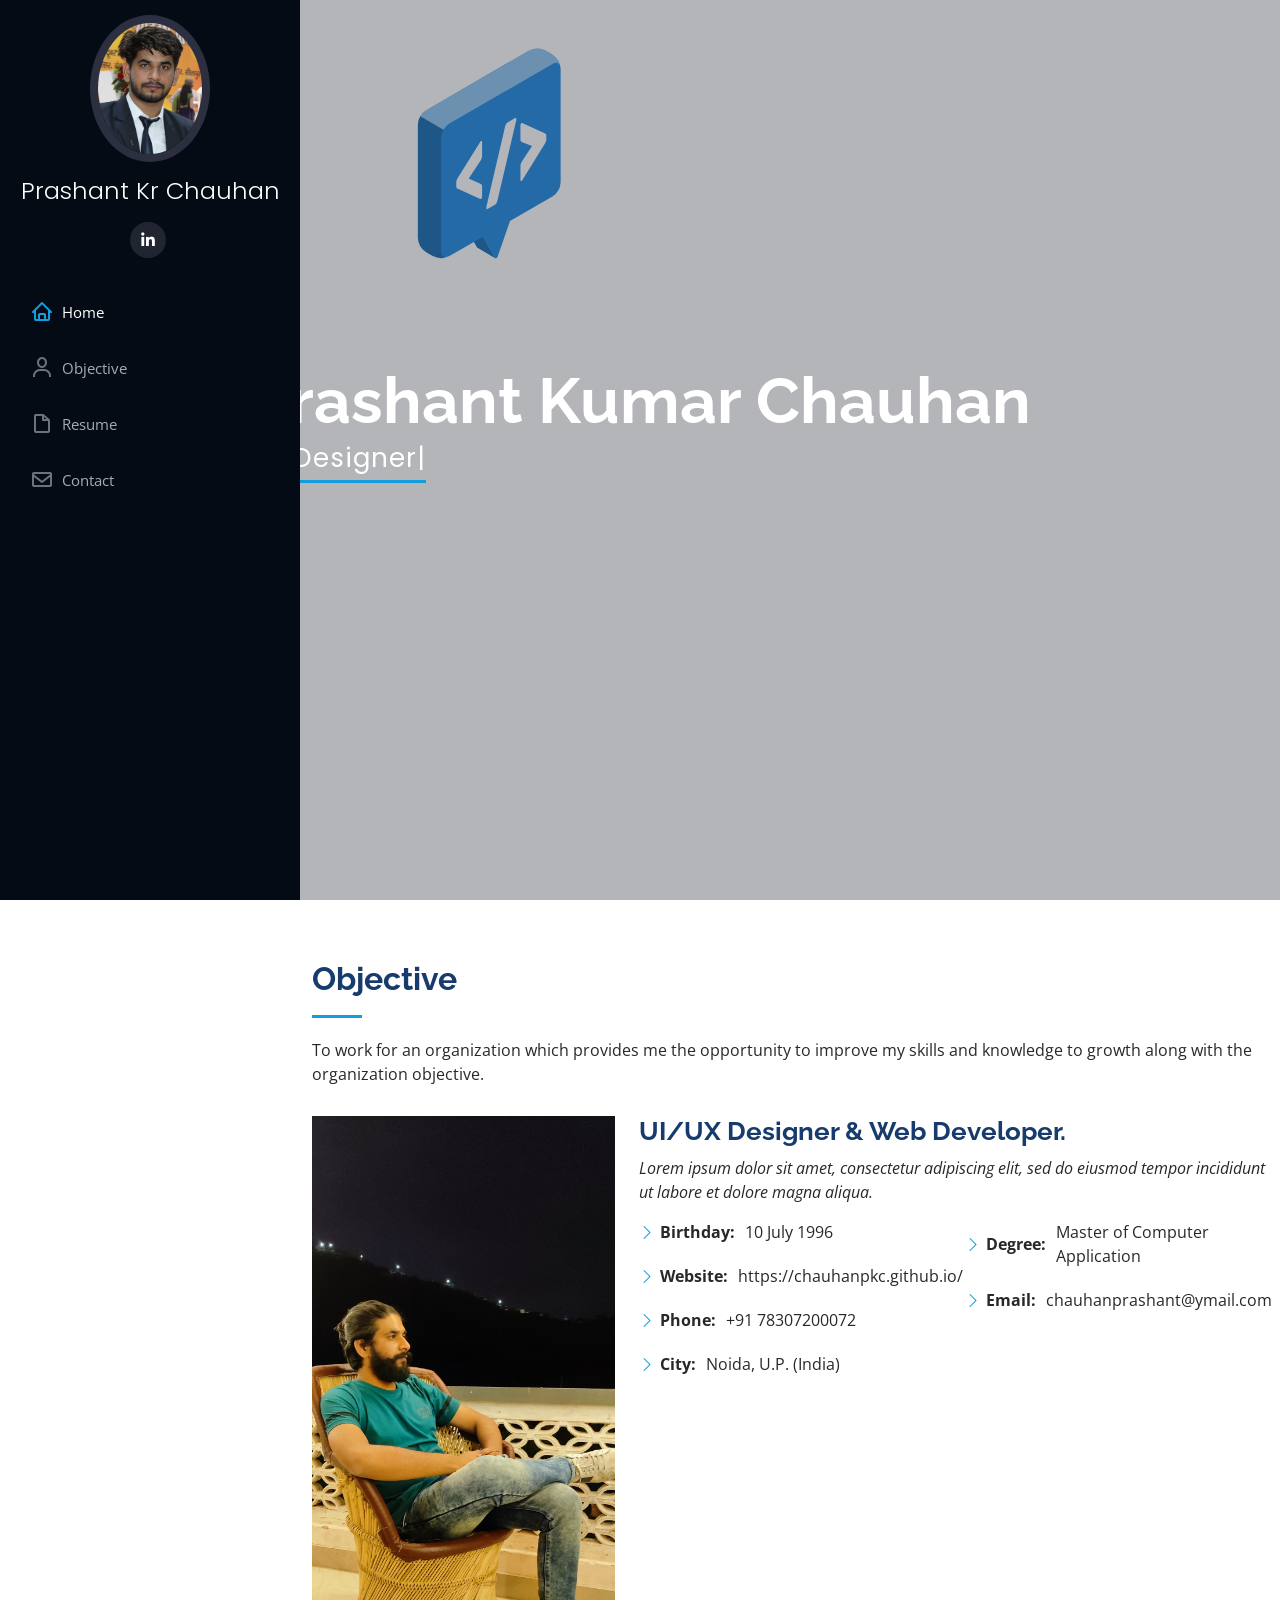
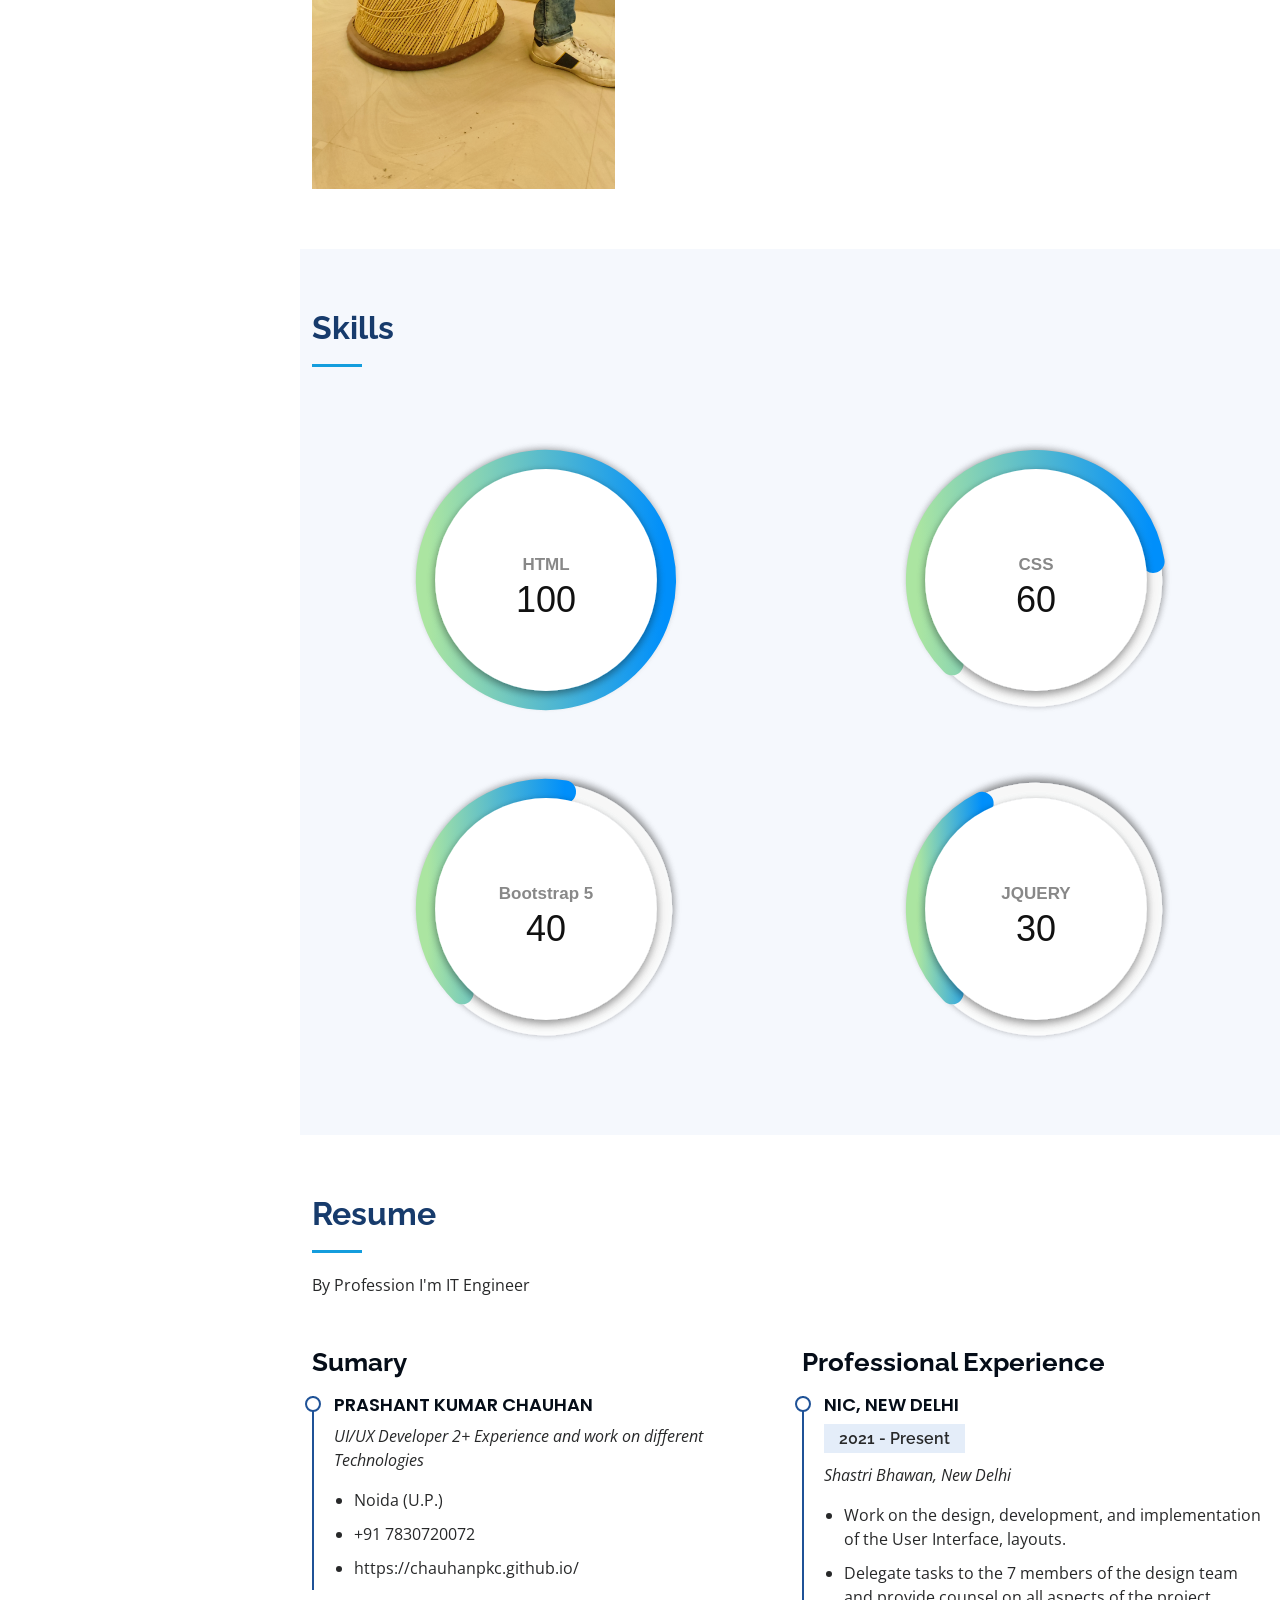
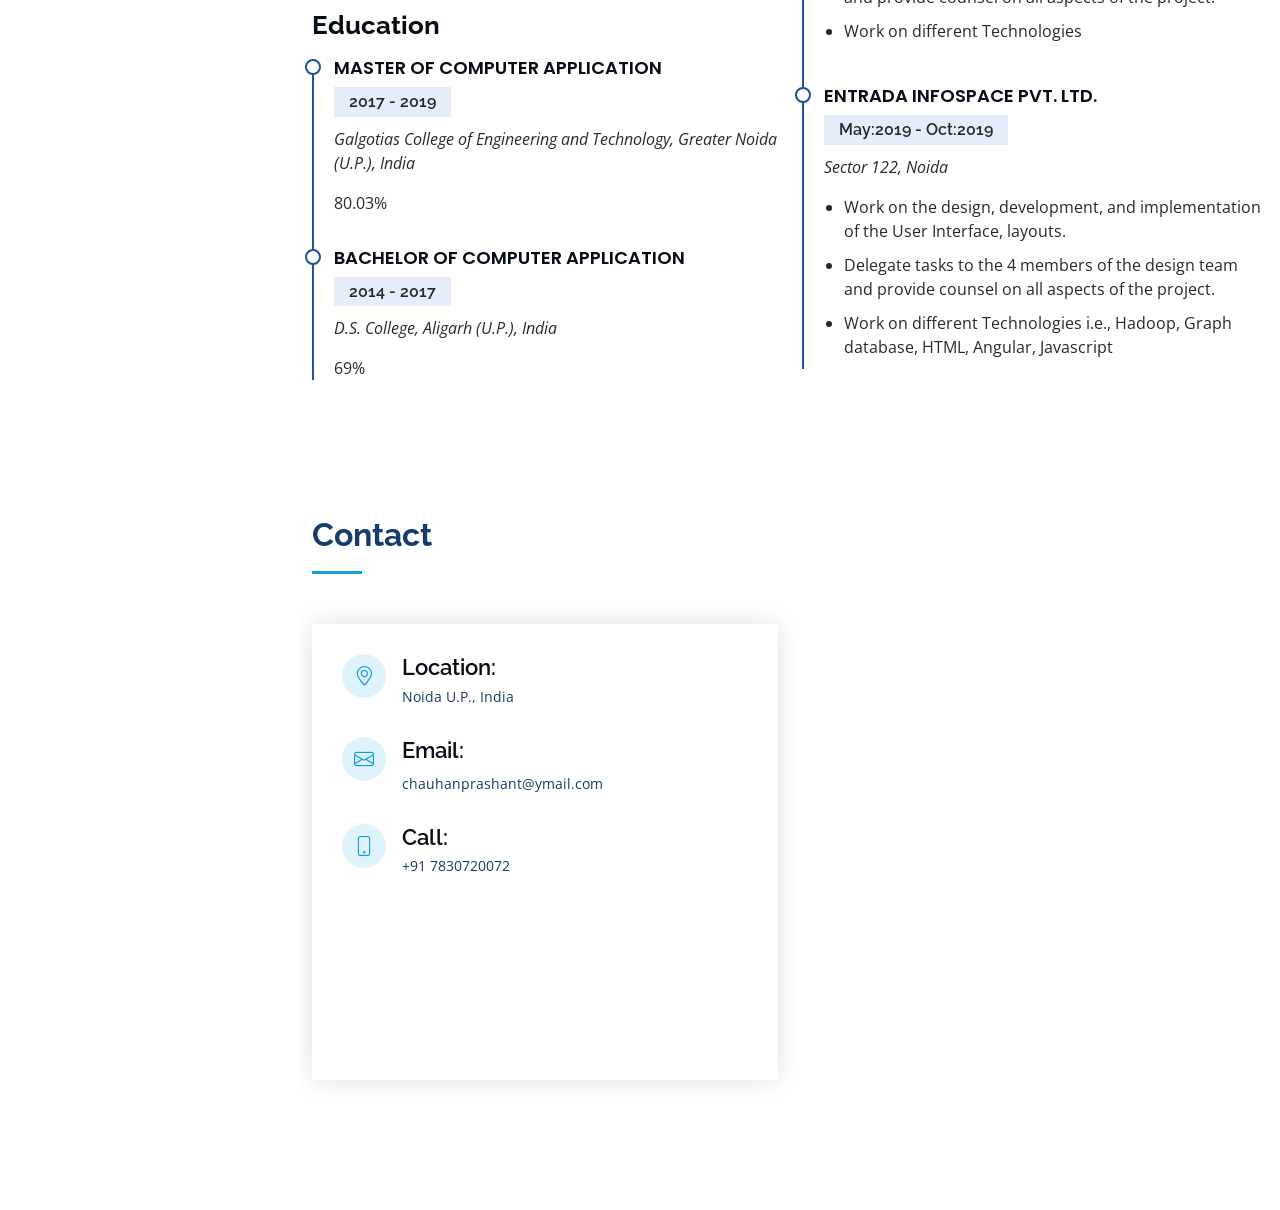
<file: index.html>
<!DOCTYPE html>
<html lang="en">

<head>
  <meta charset="utf-8">
  <meta content="width=device-width, initial-scale=1.0" name="viewport">

  <title>Portfolio</title>
  <meta content="" name="description">
  <meta content="" name="keywords">

  <!-- Favicons -->
  <link href="assets/img/favicon.png" rel="icon">
  <link href="assets/img/favicon.png" rel="apple-touch-icon">

  <!-- Google Fonts -->
  <link href="https://fonts.googleapis.com/css?family=Open+Sans:300,300i,400,400i,600,600i,700,700i|Raleway:300,300i,400,400i,500,500i,600,600i,700,700i|Poppins:300,300i,400,400i,500,500i,600,600i,700,700i" rel="stylesheet">

  <!-- Vendor CSS Files -->
  <link href="assets/vendor/aos/aos.css" rel="stylesheet">
  <link href="assets/vendor/bootstrap/css/bootstrap.min.css" rel="stylesheet">
  <link href="assets/vendor/bootstrap-icons/bootstrap-icons.css" rel="stylesheet">
  <link href="assets/vendor/boxicons/css/boxicons.min.css" rel="stylesheet">
  <link href="assets/vendor/glightbox/css/glightbox.min.css" rel="stylesheet">
  <link href="assets/vendor/swiper/swiper-bundle.min.css" rel="stylesheet">

  <!-- Template Main CSS File -->
  <link href="assets/css/style.css" rel="stylesheet">
</head>

<body>

  <!-- ======= Mobile nav toggle button ======= -->
  <i class="bi bi-list mobile-nav-toggle d-xl-none"></i>

  <!-- ======= Header ======= -->
  <header id="header">
    <div class="d-flex flex-column">

      <div class="profile">
        <img src="assets/img/profile.jpg" alt="" class="img-fluid rounded-circle">
        <h1 class="text-light"><a href="index.html">Prashant Kr Chauhan</a></h1>
        <div class="social-links mt-3 text-center">
          <a href="https://www.linkedin.com/in/chauhanprashant57284/" class="linkedin"><i class="bx bxl-linkedin"></i></a>
        </div>
      </div>

      <nav id="navbar" class="nav-menu navbar">
        <ul>
          <li><a href="#hero" class="nav-link scrollto active"><i class="bx bx-home"></i> <span>Home</span></a></li>
          <li><a href="#about" class="nav-link scrollto"><i class="bx bx-user"></i> <span>Objective</span></a></li>
          <li><a href="#resume" class="nav-link scrollto"><i class="bx bx-file-blank"></i> <span>Resume</span></a></li>
          <li><a href="#contact" class="nav-link scrollto"><i class="bx bx-envelope"></i> <span>Contact</span></a></li>
        </ul>
      </nav><!-- .nav-menu -->
    </div>
  </header><!-- End Header -->

  <!-- ======= Hero Section ======= -->
  <section id="hero" class="d-flex flex-column justify-content-center align-items-center">
    <div class="hero-container" data-aos="fade-in">
      <h1>Prashant Kumar Chauhan</h1>
      <p>I'm <span class="typed" data-typed-items="Designer, Developer, Photographer"></span></p>
    </div>
  </section><!-- End Hero -->

  <main id="main">

    <!-- ======= About Section ======= -->
    <section id="about" class="about">
      <div class="container">

        <div class="section-title">
          <h2>Objective</h2>
          <p>To work for an organization which provides me the opportunity to improve my skills and knowledge to growth along with the organization objective.</p>
        </div>

        <div class="row">
          <div class="col-lg-4" data-aos="fade-right">
            <img src="assets/img/profile-img.jpg" class="img-fluid" alt="">
          </div>
          <div class="col-lg-8 pt-4 pt-lg-0 content" data-aos="fade-left">
            <h3>UI/UX Designer &amp; Web Developer.</h3>
            <p class="fst-italic">
              Lorem ipsum dolor sit amet, consectetur adipiscing elit, sed do eiusmod tempor incididunt ut labore et dolore
              magna aliqua.
            </p>
            <div class="row">
              <div class="col-lg-6">
                <ul>
                  <li><i class="bi bi-chevron-right"></i> <strong>Birthday:</strong> <span>10 July 1996</span></li>
                  <li><i class="bi bi-chevron-right"></i> <strong>Website:</strong> <span>https://chauhanpkc.github.io/</span></li>
                  <li><i class="bi bi-chevron-right"></i> <strong>Phone:</strong> <span>+91 78307200072</span></li>
                  <li><i class="bi bi-chevron-right"></i> <strong>City:</strong> <span>Noida, U.P. (India)</span></li>
                </ul>
              </div>
              <div class="col-lg-6">
                <ul>
                  <li><i class="bi bi-chevron-right"></i> <strong>Degree:</strong> <span>Master of Computer Application</span></li>
                  <li><i class="bi bi-chevron-right"></i> <strong>Email:</strong> <span>chauhanprashant@ymail.com</span></li>
                </ul>
              </div>
            </div>
            <p>
            </p>
          </div>
        </div>

      </div>
    </section>
    <!-- End About Section -->
    
    <!-- ======= Skills Section ======= -->
    <section id="skills" class="skills section-bg">
      <div class="container">

        <div class="section-title">
          <h2>Skills</h2>
        </div>
        <div class="row skills-content">

          <div class="col-lg-6" data-aos="fade-up">
            <div id="html"></div>
          </div>
          <div class="col-lg-6" data-aos="fade-up" data-aos-delay="100">
            <div id="css"></div>
          </div>
          <div class="col-lg-6" data-aos="fade-up" data-aos-delay="100">
            <div id="bootstrap_5"></div>
          </div>
          <div class="col-lg-6" data-aos="fade-up" data-aos-delay="100">
            <div id="jquery"></div>
          </div>
        </div>
      </div>
    </section>
    <!-- End Skills Section -->

    <!-- ======= Resume Section ======= -->
    <section id="resume" class="resume">
      <div class="container">

        <div class="section-title">
          <h2>Resume</h2>
          <p>By Profession I'm IT Engineer</p>
        </div>

        <div class="row">
          <div class="col-lg-6" data-aos="fade-up">
            <h3 class="resume-title">Sumary</h3>
            <div class="resume-item pb-0">
              <h4>Prashant Kumar Chauhan</h4>
              <p><em>UI/UX Developer 2+ Experience and work on different Technologies</em></p>
              <ul>
                <li>Noida (U.P.)</li>
                <li>+91 7830720072</li>
                <li>https://chauhanpkc.github.io/</li>
              </ul>
            </div>

            <h3 class="resume-title">Education</h3>
            <div class="resume-item">
              <h4>Master of Computer Application</h4>
              <h5>2017 - 2019</h5>
              <p><em>Galgotias College of Engineering and Technology, Greater Noida (U.P.), India</em></p>
              <p>80.03%</p>
            </div>
            <div class="resume-item">
              <h4>Bachelor of Computer Application</h4>
              <h5>2014 - 2017</h5>
              <p><em>D.S. College, Aligarh (U.P.), India</em></p>
              <p>69%</p>
            </div>
          </div>
          <div class="col-lg-6" data-aos="fade-up" data-aos-delay="100">
            <h3 class="resume-title">Professional Experience</h3>
            <div class="resume-item">
              <h4>NIC, New Delhi</h4>
              <h5>2021 - Present</h5>
              <p><em>Shastri Bhawan, New Delhi</em></p>
              <ul>
                <li>Work on the design, development, and implementation of the User Interface, layouts.</li>
                <li>Delegate tasks to the 7 members of the design team and provide counsel on all aspects of the project. </li>
                <li>Work on different Technologies</li>
              </ul>
            </div>
            <div class="resume-item">
              <h4>Entrada Infospace Pvt. Ltd.</h4>
              <h5>May:2019 - Oct:2019</h5>
              <p><em>Sector 122, Noida</em></p>
              <ul>
                <li>Work on the design, development, and implementation of the User Interface, layouts.</li>
                <li>Delegate tasks to the 4 members of the design team and provide counsel on all aspects of the project. </li>
                <li>Work on different Technologies i.e., Hadoop, Graph database, HTML, Angular, Javascript</li>
              </ul>
            </div>
          </div>
        </div>

      </div>
    </section>
    <!-- End Resume Section -->    
    <!-- ======= Contact Section ======= -->
    <section id="contact" class="contact">
      <div class="container">

        <div class="section-title">
          <h2>Contact</h2>
          <p></p>
        </div>

        <div class="row" data-aos="fade-in">

            <div class="col-md-6 d-flex align-items-stretch">
              <div class="info">
                <div class="address">
                  <i class="bi bi-geo-alt"></i>
                  <h4>Location:</h4>
                  <p>Noida U.P., India</p>
                </div>

                <div class="email">
                  <i class="bi bi-envelope"></i>
                  <h4>Email:</h4>
                  <p>chauhanprashant@ymail.com</p>
                </div>

                <div class="phone">
                  <i class="bi bi-phone"></i>
                  <h4>Call:</h4>
                  <p>+91 7830720072</p>
                </div>
              </div>
            </div>
              <div class="col-md-6">
                <iframe src="https://www.google.com/maps/embed?pb=!1m18!1m12!1m3!1d224368.39371459867!2d77.26107700294574!3d28.51698340435086!2m3!1f0!2f0!3f0!3m2!1i1024!2i768!4f13.1!3m3!1m2!1s0x390ce5a43173357b%3A0x37ffce30c87cc03f!2sNoida%2C%20Uttar%20Pradesh!5e0!3m2!1sen!2sin!4v1671999700301!5m2!1sen!2sin" width="600" height="450" style="border:0;" allowfullscreen="" loading="lazy" referrerpolicy="no-referrer-when-downgrade"></iframe>            </div>
              </div>
      </div>
    </section><!-- End Contact Section -->

  </main>
  <!-- End #main -->

  <a href="#" class="back-to-top d-flex align-items-center justify-content-center"><i class="bi bi-arrow-up-short"></i></a>

  <!-- Vendor JS Files -->
  <script src="assets/vendor/purecounter/purecounter_vanilla.js"></script>
  <script src="assets/vendor/aos/aos.js"></script>
  <script src="assets/vendor/bootstrap/js/bootstrap.bundle.min.js"></script>
  <script src="assets/vendor/glightbox/js/glightbox.min.js"></script>
  <script src="assets/vendor/isotope-layout/isotope.pkgd.min.js"></script>
  <script src="assets/vendor/swiper/swiper-bundle.min.js"></script>
  <script src="assets/vendor/typed.js/typed.min.js"></script>
  <script src="assets/vendor/waypoints/noframework.waypoints.js"></script>
  <script src="assets/vendor/php-email-form/validate.js"></script>
  <script src="assets/vendor/apexchart.js"></script>

  <!-- Template Main JS File -->
  <script src="assets/js/main.js"></script>
  <script src="assets/js/chart.js"></script>

</body>

</html>
</file>
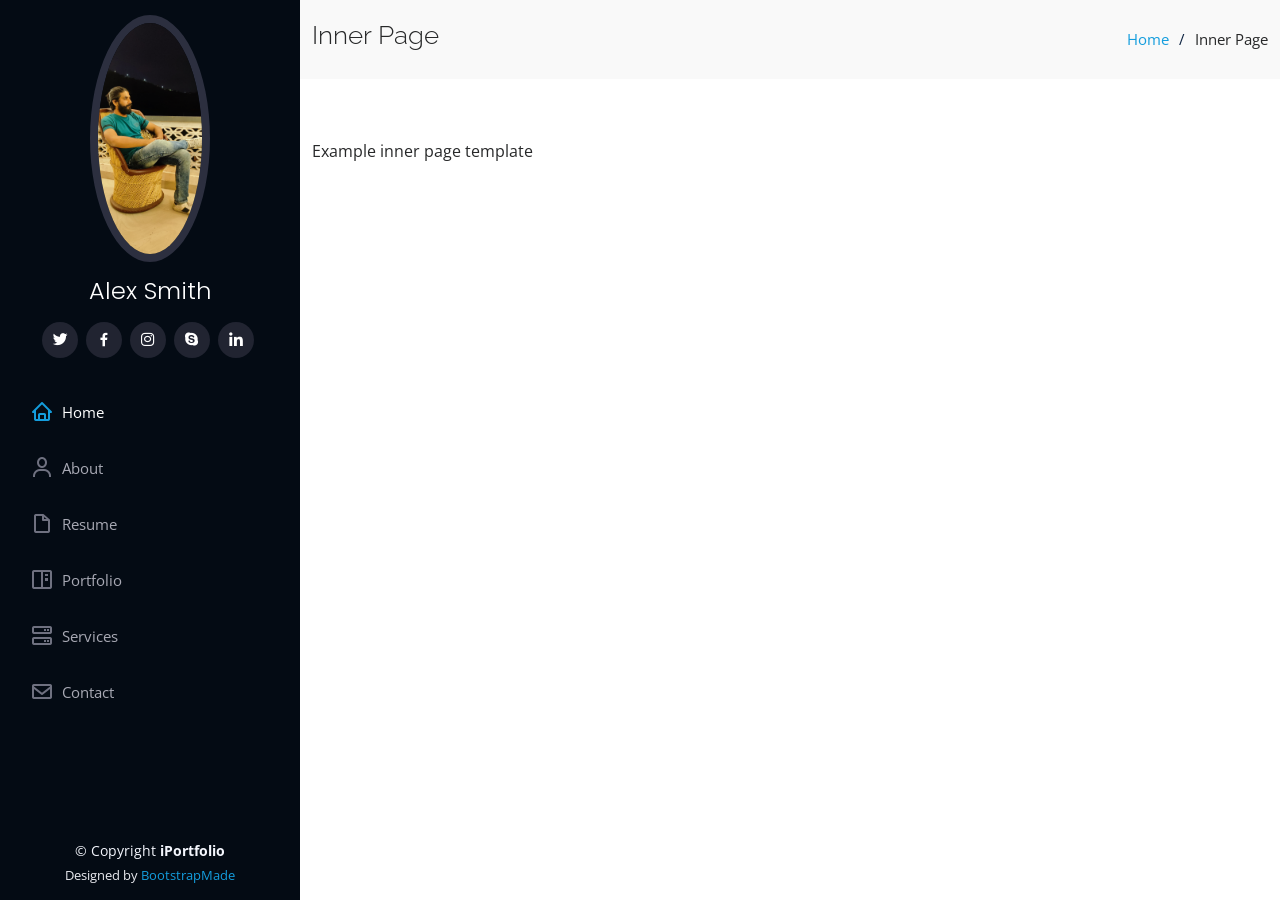
<file: inner-page.html>
<!DOCTYPE html>
<html lang="en">

<head>
  <meta charset="utf-8">
  <meta content="width=device-width, initial-scale=1.0" name="viewport">

  <title>Inner Page - iPortfolio Bootstrap Template</title>
  <meta content="" name="description">
  <meta content="" name="keywords">

  <!-- Favicons -->
  <link href="assets/img/favicon.png" rel="icon">
  <link href="assets/img/apple-touch-icon.png" rel="apple-touch-icon">

  <!-- Google Fonts -->
  <link href="https://fonts.googleapis.com/css?family=Open+Sans:300,300i,400,400i,600,600i,700,700i|Raleway:300,300i,400,400i,500,500i,600,600i,700,700i|Poppins:300,300i,400,400i,500,500i,600,600i,700,700i" rel="stylesheet">

  <!-- Vendor CSS Files -->
  <link href="assets/vendor/aos/aos.css" rel="stylesheet">
  <link href="assets/vendor/bootstrap/css/bootstrap.min.css" rel="stylesheet">
  <link href="assets/vendor/bootstrap-icons/bootstrap-icons.css" rel="stylesheet">
  <link href="assets/vendor/boxicons/css/boxicons.min.css" rel="stylesheet">
  <link href="assets/vendor/glightbox/css/glightbox.min.css" rel="stylesheet">
  <link href="assets/vendor/swiper/swiper-bundle.min.css" rel="stylesheet">

  <!-- Template Main CSS File -->
  <link href="assets/css/style.css" rel="stylesheet">

  <!-- =======================================================
  * Template Name: iPortfolio - v3.9.1
  * Template URL: https://bootstrapmade.com/iportfolio-bootstrap-portfolio-websites-template/
  * Author: BootstrapMade.com
  * License: https://bootstrapmade.com/license/
  ======================================================== -->
</head>

<body>

  <!-- ======= Mobile nav toggle button ======= -->
  <i class="bi bi-list mobile-nav-toggle d-xl-none"></i>

  <!-- ======= Header ======= -->
  <header id="header">
    <div class="d-flex flex-column">

      <div class="profile">
        <img src="assets/img/profile-img.jpg" alt="" class="img-fluid rounded-circle">
        <h1 class="text-light"><a href="index.html">Alex Smith</a></h1>
        <div class="social-links mt-3 text-center">
          <a href="#" class="twitter"><i class="bx bxl-twitter"></i></a>
          <a href="#" class="facebook"><i class="bx bxl-facebook"></i></a>
          <a href="#" class="instagram"><i class="bx bxl-instagram"></i></a>
          <a href="#" class="google-plus"><i class="bx bxl-skype"></i></a>
          <a href="#" class="linkedin"><i class="bx bxl-linkedin"></i></a>
        </div>
      </div>

      <nav id="navbar" class="nav-menu navbar">
        <ul>
          <li><a href="#hero" class="nav-link scrollto active"><i class="bx bx-home"></i> <span>Home</span></a></li>
          <li><a href="#about" class="nav-link scrollto"><i class="bx bx-user"></i> <span>About</span></a></li>
          <li><a href="#resume" class="nav-link scrollto"><i class="bx bx-file-blank"></i> <span>Resume</span></a></li>
          <li><a href="#portfolio" class="nav-link scrollto"><i class="bx bx-book-content"></i> <span>Portfolio</span></a></li>
          <li><a href="#services" class="nav-link scrollto"><i class="bx bx-server"></i> <span>Services</span></a></li>
          <li><a href="#contact" class="nav-link scrollto"><i class="bx bx-envelope"></i> <span>Contact</span></a></li>
        </ul>
      </nav><!-- .nav-menu -->
    </div>
  </header><!-- End Header -->

  <main id="main">

    <!-- ======= Breadcrumbs ======= -->
    <section class="breadcrumbs">
      <div class="container">

        <div class="d-flex justify-content-between align-items-center">
          <h2>Inner Page</h2>
          <ol>
            <li><a href="index.html">Home</a></li>
            <li>Inner Page</li>
          </ol>
        </div>

      </div>
    </section><!-- End Breadcrumbs -->

    <section class="inner-page">
      <div class="container">
        <p>
          Example inner page template
        </p>
      </div>
    </section>

  </main><!-- End #main -->

  <!-- ======= Footer ======= -->
  <footer id="footer">
    <div class="container">
      <div class="copyright">
        &copy; Copyright <strong><span>iPortfolio</span></strong>
      </div>
      <div class="credits">
        <!-- All the links in the footer should remain intact. -->
        <!-- You can delete the links only if you purchased the pro version. -->
        <!-- Licensing information: https://bootstrapmade.com/license/ -->
        <!-- Purchase the pro version with working PHP/AJAX contact form: https://bootstrapmade.com/iportfolio-bootstrap-portfolio-websites-template/ -->
        Designed by <a href="https://bootstrapmade.com/">BootstrapMade</a>
      </div>
    </div>
  </footer><!-- End  Footer -->

  <a href="#" class="back-to-top d-flex align-items-center justify-content-center"><i class="bi bi-arrow-up-short"></i></a>

  <!-- Vendor JS Files -->
  <script src="assets/vendor/purecounter/purecounter_vanilla.js"></script>
  <script src="assets/vendor/aos/aos.js"></script>
  <script src="assets/vendor/bootstrap/js/bootstrap.bundle.min.js"></script>
  <script src="assets/vendor/glightbox/js/glightbox.min.js"></script>
  <script src="assets/vendor/isotope-layout/isotope.pkgd.min.js"></script>
  <script src="assets/vendor/swiper/swiper-bundle.min.js"></script>
  <script src="assets/vendor/typed.js/typed.min.js"></script>
  <script src="assets/vendor/waypoints/noframework.waypoints.js"></script>
  <script src="assets/vendor/php-email-form/validate.js"></script>

  <!-- Template Main JS File -->
  <script src="assets/js/main.js"></script>

</body>

</html>
</file>
<file: assets/css/style.css>
/*--------------------------------------------------------------
# General
--------------------------------------------------------------*/
body {
  font-family: "Open Sans", sans-serif;
  color: #272829;
}

a {
  color: #149ddd;
  text-decoration: none;
}

a:hover {
  color: #37b3ed;
  text-decoration: none;
}

h1,
h2,
h3,
h4,
h5,
h6 {
  font-family: "Raleway", sans-serif;
}

/*--------------------------------------------------------------
# Back to top button
--------------------------------------------------------------*/
.back-to-top {
  position: fixed;
  visibility: hidden;
  opacity: 0;
  right: 15px;
  bottom: 15px;
  z-index: 996;
  background: #149ddd;
  width: 40px;
  height: 40px;
  border-radius: 50px;
  transition: all 0.4s;
}

.back-to-top i {
  font-size: 28px;
  color: #fff;
  line-height: 0;
}

.back-to-top:hover {
  background: #2eafec;
  color: #fff;
}

.back-to-top.active {
  visibility: visible;
  opacity: 1;
}

/*--------------------------------------------------------------
# Header
--------------------------------------------------------------*/
#header {
  position: fixed;
  top: 0;
  left: 0;
  bottom: 0;
  width: 300px;
  transition: all ease-in-out 0.5s;
  z-index: 9997;
  transition: all 0.5s;
  padding: 0 15px;
  background: #040b14;
  overflow-y: auto;
}

#header .profile img {
  margin: 15px auto;
  display: block;
  width: 120px;
  border: 8px solid #2c2f3f;
}

#header .profile h1 {
  font-size: 24px;
  margin: 0;
  padding: 0;
  font-weight: 300;
  -moz-text-align-last: center;
  text-align-last: center;
  font-family: "Poppins", sans-serif;
}

#header .profile h1 a,
#header .profile h1 a:hover {
  color: #fff;
  text-decoration: none;
}

#header .profile .social-links a {
  font-size: 18px;
  display: inline-block;
  background: #212431;
  color: #fff;
  line-height: 1;
  padding: 8px 0;
  margin-right: 4px;
  border-radius: 50%;
  text-align: center;
  width: 36px;
  height: 36px;
  transition: 0.3s;
}

#header .profile .social-links a:hover {
  background: #149ddd;
  color: #fff;
  text-decoration: none;
}

#main {
  margin-left: 300px;
}

@media (max-width: 1199px) {
  #header {
    left: -300px;
  }

  #main {
    margin-left: 0;
  }
}

/*--------------------------------------------------------------
# Navigation Menu
--------------------------------------------------------------*/
/* Desktop Navigation */
.nav-menu {
  padding: 30px 0 0 0;
}

.nav-menu * {
  margin: 0;
  padding: 0;
  list-style: none;
}

.nav-menu>ul>li {
  position: relative;
  white-space: nowrap;
}

.nav-menu a,
.nav-menu a:focus {
  display: flex;
  align-items: center;
  color: #a8a9b4;
  padding: 12px 15px;
  margin-bottom: 8px;
  transition: 0.3s;
  font-size: 15px;
}

.nav-menu a i,
.nav-menu a:focus i {
  font-size: 24px;
  padding-right: 8px;
  color: #6f7180;
}

.nav-menu a:hover,
.nav-menu .active,
.nav-menu .active:focus,
.nav-menu li:hover>a {
  text-decoration: none;
  color: #fff;
}

.nav-menu a:hover i,
.nav-menu .active i,
.nav-menu .active:focus i,
.nav-menu li:hover>a i {
  color: #149ddd;
}

/* Mobile Navigation */
.mobile-nav-toggle {
  position: fixed;
  right: 15px;
  top: 15px;
  z-index: 9998;
  border: 0;
  font-size: 24px;
  transition: all 0.4s;
  outline: none !important;
  background-color: #149ddd;
  color: #fff;
  width: 40px;
  height: 40px;
  display: inline-flex;
  align-items: center;
  justify-content: center;
  line-height: 0;
  border-radius: 50px;
  cursor: pointer;
}

.mobile-nav-active {
  overflow: hidden;
}

.mobile-nav-active #header {
  left: 0;
}

/*--------------------------------------------------------------
# Hero Section
--------------------------------------------------------------*/
#hero {
  width: 100%;
  height: 100vh;
  background: url("../svg/fingure-print.svg");
  background-size: cover;
}

#hero:before {
  content: "";
  background: rgba(5, 13, 24, 0.3);
  position: absolute;
  bottom: 0;
  top: 0;
  left: 0;
  right: 0;
  z-index: 1;
}

#hero .hero-container {
  position: relative;
  z-index: 2;
  min-width: 300px;
}

#hero h1 {
  margin: 0 0 10px 0;
  font-size: 64px;
  font-weight: 700;
  line-height: 56px;
  color: #fff;
}

#hero p {
  color: #fff;
  margin-bottom: 50px;
  font-size: 26px;
  font-family: "Poppins", sans-serif;
}

#hero p span {
  color: #fff;
  padding-bottom: 4px;
  letter-spacing: 1px;
  border-bottom: 3px solid #149ddd;
}

@media (min-width: 1024px) {
  #hero {
    background-attachment: fixed;
  }
}

@media (max-width: 768px) {
  #hero h1 {
    font-size: 28px;
    line-height: 36px;
  }

  #hero h2 {
    font-size: 18px;
    line-height: 24px;
    margin-bottom: 30px;
  }
}

/*--------------------------------------------------------------
# Sections General
--------------------------------------------------------------*/
section {
  padding: 60px 0;
  overflow: hidden;
}

.section-bg {
  background: #f5f8fd;
}

.section-title {
  padding-bottom: 30px;
}

.section-title h2 {
  font-size: 32px;
  font-weight: bold;
  margin-bottom: 20px;
  padding-bottom: 20px;
  position: relative;
  color: #173b6c;
}

.section-title h2::after {
  content: "";
  position: absolute;
  display: block;
  width: 50px;
  height: 3px;
  background: #149ddd;
  bottom: 0;
  left: 0;
}

.section-title p {
  margin-bottom: 0;
}

/*--------------------------------------------------------------
# About
--------------------------------------------------------------*/
.about .content h3 {
  font-weight: 700;
  font-size: 26px;
  color: #173b6c;
}

.about .content ul {
  list-style: none;
  padding: 0;
}

.about .content ul li {
  margin-bottom: 20px;
  display: flex;
  align-items: center;
}

.about .content ul strong {
  margin-right: 10px;
}

.about .content ul i {
  font-size: 16px;
  margin-right: 5px;
  color: #149ddd;
  line-height: 0;
}

.about .content p:last-child {
  margin-bottom: 0;
}

/*--------------------------------------------------------------
# Facts
--------------------------------------------------------------*/
.facts {
  padding-bottom: 30px;
}

.facts .count-box {
  padding: 30px;
  width: 100%;
}

.facts .count-box i {
  display: block;
  font-size: 44px;
  color: #149ddd;
  float: left;
  line-height: 0;
}

.facts .count-box span {
  font-size: 48px;
  line-height: 40px;
  display: block;
  font-weight: 700;
  color: #050d18;
  margin-left: 60px;
}

.facts .count-box p {
  padding: 15px 0 0 0;
  margin: 0 0 0 60px;
  font-family: "Raleway", sans-serif;
  font-size: 14px;
  color: #122f57;
}

.facts .count-box a {
  font-weight: 600;
  display: block;
  margin-top: 20px;
  color: #122f57;
  font-size: 15px;
  font-family: "Poppins", sans-serif;
  transition: ease-in-out 0.3s;
}

.facts .count-box a:hover {
  color: #1f5297;
}

/*--------------------------------------------------------------
# Akills
--------------------------------------------------------------*/
.skills .progress {
  height: 60px;
  display: block;
  background: none;
  border-radius: 0;
}

.skills .progress .skill {
  padding: 0;
  margin: 0 0 6px 0;
  text-transform: uppercase;
  display: block;
  font-weight: 600;
  font-family: "Poppins", sans-serif;
  color: #050d18;
}

.skills .progress .skill .val {
  float: right;
  font-style: normal;
}

.skills .progress-bar-wrap {
  background: #dce8f8;
  height: 10px;
}

.skills .progress-bar {
  width: 1px;
  height: 10px;
  transition: 0.9s;
  background-color: #149ddd;
}

/*--------------------------------------------------------------
# Resume
--------------------------------------------------------------*/
.resume .resume-title {
  font-size: 26px;
  font-weight: 700;
  margin-top: 20px;
  margin-bottom: 20px;
  color: #050d18;
}

.resume .resume-item {
  padding: 0 0 20px 20px;
  margin-top: -2px;
  border-left: 2px solid #1f5297;
  position: relative;
}

.resume .resume-item h4 {
  line-height: 18px;
  font-size: 18px;
  font-weight: 600;
  text-transform: uppercase;
  font-family: "Poppins", sans-serif;
  color: #050d18;
  margin-bottom: 10px;
}

.resume .resume-item h5 {
  font-size: 16px;
  background: #e4edf9;
  padding: 5px 15px;
  display: inline-block;
  font-weight: 600;
  margin-bottom: 10px;
}

.resume .resume-item ul {
  padding-left: 20px;
}

.resume .resume-item ul li {
  padding-bottom: 10px;
}

.resume .resume-item:last-child {
  padding-bottom: 0;
}

.resume .resume-item::before {
  content: "";
  position: absolute;
  width: 16px;
  height: 16px;
  border-radius: 50px;
  left: -9px;
  top: 0;
  background: #fff;
  border: 2px solid #1f5297;
}

/*--------------------------------------------------------------
# Portfolio
--------------------------------------------------------------*/
.portfolio .portfolio-item {
  margin-bottom: 30px;
}

.portfolio #portfolio-flters {
  padding: 0;
  margin: 0 auto 35px auto;
  list-style: none;
  text-align: center;
  background: #fff;
  border-radius: 50px;
  padding: 2px 15px;
}

.portfolio #portfolio-flters li {
  cursor: pointer;
  display: inline-block;
  padding: 10px 15px 8px 15px;
  font-size: 14px;
  font-weight: 600;
  line-height: 1;
  text-transform: uppercase;
  color: #272829;
  margin-bottom: 5px;
  transition: all 0.3s ease-in-out;
}

.portfolio #portfolio-flters li:hover,
.portfolio #portfolio-flters li.filter-active {
  color: #149ddd;
}

.portfolio #portfolio-flters li:last-child {
  margin-right: 0;
}

.portfolio .portfolio-wrap {
  transition: 0.3s;
  position: relative;
  overflow: hidden;
  z-index: 1;
}

.portfolio .portfolio-wrap::before {
  content: "";
  background: rgba(255, 255, 255, 0.5);
  position: absolute;
  left: 0;
  right: 0;
  top: 0;
  bottom: 0;
  transition: all ease-in-out 0.3s;
  z-index: 2;
  opacity: 0;
}

.portfolio .portfolio-wrap .portfolio-links {
  opacity: 1;
  left: 0;
  right: 0;
  bottom: -60px;
  z-index: 3;
  position: absolute;
  transition: all ease-in-out 0.3s;
  display: flex;
  justify-content: center;
}

.portfolio .portfolio-wrap .portfolio-links a {
  color: #fff;
  font-size: 28px;
  text-align: center;
  background: rgba(20, 157, 221, 0.75);
  transition: 0.3s;
  width: 50%;
}

.portfolio .portfolio-wrap .portfolio-links a:hover {
  background: rgba(20, 157, 221, 0.95);
}

.portfolio .portfolio-wrap .portfolio-links a+a {
  border-left: 1px solid #37b3ed;
}

.portfolio .portfolio-wrap:hover::before {
  top: 0;
  left: 0;
  right: 0;
  bottom: 0;
  opacity: 1;
}

.portfolio .portfolio-wrap:hover .portfolio-links {
  opacity: 1;
  bottom: 0;
}

/*--------------------------------------------------------------
# Portfolio Details
--------------------------------------------------------------*/
.portfolio-details {
  padding-top: 40px;
}

.portfolio-details .portfolio-details-slider img {
  width: 100%;
}

.portfolio-details .portfolio-details-slider .swiper-pagination {
  margin-top: 20px;
  position: relative;
}

.portfolio-details .portfolio-details-slider .swiper-pagination .swiper-pagination-bullet {
  width: 12px;
  height: 12px;
  background-color: #fff;
  opacity: 1;
  border: 1px solid #149ddd;
}

.portfolio-details .portfolio-details-slider .swiper-pagination .swiper-pagination-bullet-active {
  background-color: #149ddd;
}

.portfolio-details .portfolio-info {
  padding: 30px;
  box-shadow: 0px 0 30px rgba(5, 13, 24, 0.08);
}

.portfolio-details .portfolio-info h3 {
  font-size: 22px;
  font-weight: 700;
  margin-bottom: 20px;
  padding-bottom: 20px;
  border-bottom: 1px solid #eee;
}

.portfolio-details .portfolio-info ul {
  list-style: none;
  padding: 0;
  font-size: 15px;
}

.portfolio-details .portfolio-info ul li+li {
  margin-top: 10px;
}

.portfolio-details .portfolio-description {
  padding-top: 30px;
}

.portfolio-details .portfolio-description h2 {
  font-size: 26px;
  font-weight: 700;
  margin-bottom: 20px;
}

.portfolio-details .portfolio-description p {
  padding: 0;
}

/*--------------------------------------------------------------
# Services
--------------------------------------------------------------*/
.services .icon-box {
  margin-bottom: 20px;
}

.services .icon {
  float: left;
  display: flex;
  align-items: center;
  justify-content: center;
  width: 54px;
  height: 54px;
  background: #149ddd;
  border-radius: 50%;
  transition: 0.5s;
  border: 1px solid #149ddd;
}

.services .icon i {
  color: #fff;
  font-size: 24px;
  line-height: 0;
}

.services .icon-box:hover .icon {
  background: #fff;
}

.services .icon-box:hover .icon i {
  color: #149ddd;
}

.services .title {
  margin-left: 80px;
  font-weight: 700;
  margin-bottom: 15px;
  font-size: 18px;
}

.services .title a {
  color: #343a40;
}

.services .title a:hover {
  color: #149ddd;
}

.services .description {
  margin-left: 80px;
  line-height: 24px;
  font-size: 14px;
}

/*--------------------------------------------------------------
# Testimonials
--------------------------------------------------------------*/
.testimonials .testimonials-carousel,
.testimonials .testimonials-slider {
  overflow: hidden;
}

.testimonials .testimonial-item {
  box-sizing: content-box;
  text-align: center;
  min-height: 320px;
}

.testimonials .testimonial-item .testimonial-img {
  width: 90px;
  border-radius: 50%;
  margin: 0 auto;
}

.testimonials .testimonial-item h3 {
  font-size: 18px;
  font-weight: bold;
  margin: 10px 0 5px 0;
  color: #111;
}

.testimonials .testimonial-item h4 {
  font-size: 14px;
  color: #999;
  margin: 0;
}

.testimonials .testimonial-item .quote-icon-left,
.testimonials .testimonial-item .quote-icon-right {
  color: #c3e8fa;
  font-size: 26px;
}

.testimonials .testimonial-item .quote-icon-left {
  display: inline-block;
  left: -5px;
  position: relative;
}

.testimonials .testimonial-item .quote-icon-right {
  display: inline-block;
  right: -5px;
  position: relative;
  top: 10px;
}

.testimonials .testimonial-item p {
  font-style: italic;
  margin: 0 15px 15px 15px;
  padding: 20px;
  background: #fff;
  position: relative;
  margin-bottom: 35px;
  border-radius: 6px;
  box-shadow: 0px 2px 15px rgba(0, 0, 0, 0.1);
}

.testimonials .testimonial-item p::after {
  content: "";
  width: 0;
  height: 0;
  border-top: 20px solid #fff;
  border-right: 20px solid transparent;
  border-left: 20px solid transparent;
  position: absolute;
  bottom: -20px;
  left: calc(50% - 20px);
}

.testimonials .swiper-pagination {
  margin-top: 20px;
  position: relative;
}

.testimonials .swiper-pagination .swiper-pagination-bullet {
  width: 12px;
  height: 12px;
  background-color: #fff;
  opacity: 1;
  border: 1px solid #149ddd;
}

.testimonials .swiper-pagination .swiper-pagination-bullet-active {
  background-color: #149ddd;
}

/*--------------------------------------------------------------
# Contact
--------------------------------------------------------------*/
.contact {
  padding-bottom: 130px;
}

.contact .info {
  padding: 30px;
  background: #fff;
  width: 100%;
  box-shadow: 0 0 24px 0 rgba(0, 0, 0, 0.12);
}

.contact .info i {
  font-size: 20px;
  color: #149ddd;
  float: left;
  width: 44px;
  height: 44px;
  background: #dff3fc;
  display: flex;
  justify-content: center;
  align-items: center;
  border-radius: 50px;
  transition: all 0.3s ease-in-out;
}

.contact .info h4 {
  padding: 0 0 0 60px;
  font-size: 22px;
  font-weight: 600;
  margin-bottom: 5px;
  color: #050d18;
}

.contact .info p {
  padding: 0 0 10px 60px;
  margin-bottom: 20px;
  font-size: 14px;
  color: #173b6c;
}

.contact .info .email p {
  padding-top: 5px;
}

.contact .info .social-links {
  padding-left: 60px;
}

.contact .info .social-links a {
  font-size: 18px;
  display: inline-block;
  background: #333;
  color: #fff;
  line-height: 1;
  padding: 8px 0;
  border-radius: 50%;
  text-align: center;
  width: 36px;
  height: 36px;
  transition: 0.3s;
  margin-right: 10px;
}

.contact .info .social-links a:hover {
  background: #149ddd;
  color: #fff;
}

.contact .info .email:hover i,
.contact .info .address:hover i,
.contact .info .phone:hover i {
  background: #149ddd;
  color: #fff;
}

.contact .php-email-form {
  width: 100%;
  padding: 30px;
  background: #fff;
  box-shadow: 0 0 24px 0 rgba(0, 0, 0, 0.12);
}

.contact .php-email-form .form-group {
  padding-bottom: 8px;
}

.contact .php-email-form .validate {
  display: none;
  color: red;
  margin: 0 0 15px 0;
  font-weight: 400;
  font-size: 13px;
}

.contact .php-email-form .error-message {
  display: none;
  color: #fff;
  background: #ed3c0d;
  text-align: left;
  padding: 15px;
  font-weight: 600;
}

.contact .php-email-form .error-message br+br {
  margin-top: 25px;
}

.contact .php-email-form .sent-message {
  display: none;
  color: #fff;
  background: #18d26e;
  text-align: center;
  padding: 15px;
  font-weight: 600;
}

.contact .php-email-form .loading {
  display: none;
  background: #fff;
  text-align: center;
  padding: 15px;
}

.contact .php-email-form .loading:before {
  content: "";
  display: inline-block;
  border-radius: 50%;
  width: 24px;
  height: 24px;
  margin: 0 10px -6px 0;
  border: 3px solid #18d26e;
  border-top-color: #eee;
  -webkit-animation: animate-loading 1s linear infinite;
  animation: animate-loading 1s linear infinite;
}

.contact .php-email-form .form-group {
  margin-bottom: 15px;
}

.contact .php-email-form label {
  padding-bottom: 8px;
}

.contact .php-email-form input,
.contact .php-email-form textarea {
  border-radius: 0;
  box-shadow: none;
  font-size: 14px;
}

.contact .php-email-form input {
  height: 44px;
}

.contact .php-email-form textarea {
  padding: 10px 15px;
}

.contact .php-email-form button[type=submit] {
  background: #149ddd;
  border: 0;
  padding: 10px 24px;
  color: #fff;
  transition: 0.4s;
  border-radius: 4px;
}

.contact .php-email-form button[type=submit]:hover {
  background: #37b3ed;
}

@-webkit-keyframes animate-loading {
  0% {
    transform: rotate(0deg);
  }

  100% {
    transform: rotate(360deg);
  }
}

@keyframes animate-loading {
  0% {
    transform: rotate(0deg);
  }

  100% {
    transform: rotate(360deg);
  }
}

/*--------------------------------------------------------------
# Breadcrumbs
--------------------------------------------------------------*/
.breadcrumbs {
  padding: 20px 0;
  background: #f9f9f9;
}

.breadcrumbs h2 {
  font-size: 26px;
  font-weight: 300;
}

.breadcrumbs ol {
  display: flex;
  flex-wrap: wrap;
  list-style: none;
  padding: 0;
  margin: 0;
  font-size: 15px;
}

.breadcrumbs ol li+li {
  padding-left: 10px;
}

.breadcrumbs ol li+li::before {
  display: inline-block;
  padding-right: 10px;
  color: #0e2442;
  content: "/";
}

@media (max-width: 768px) {
  .breadcrumbs .d-flex {
    display: block !important;
  }

  .breadcrumbs ol {
    display: block;
  }

  .breadcrumbs ol li {
    display: inline-block;
  }
}

/*--------------------------------------------------------------
# Footer
--------------------------------------------------------------*/
#footer {
  padding: 15px;
  color: #f4f6fd;
  font-size: 14px;
  position: fixed;
  left: 0;
  bottom: 0;
  width: 300px;
  z-index: 9999;
  background: #040b14;
}

#footer .copyright {
  text-align: center;
}

#footer .credits {
  padding-top: 5px;
  text-align: center;
  font-size: 13px;
  color: #eaebf0;
}

@media (max-width: 1199px) {
  #footer {
    position: static;
    width: auto;
    padding-right: 20px 15px;
  }
}
</file>
